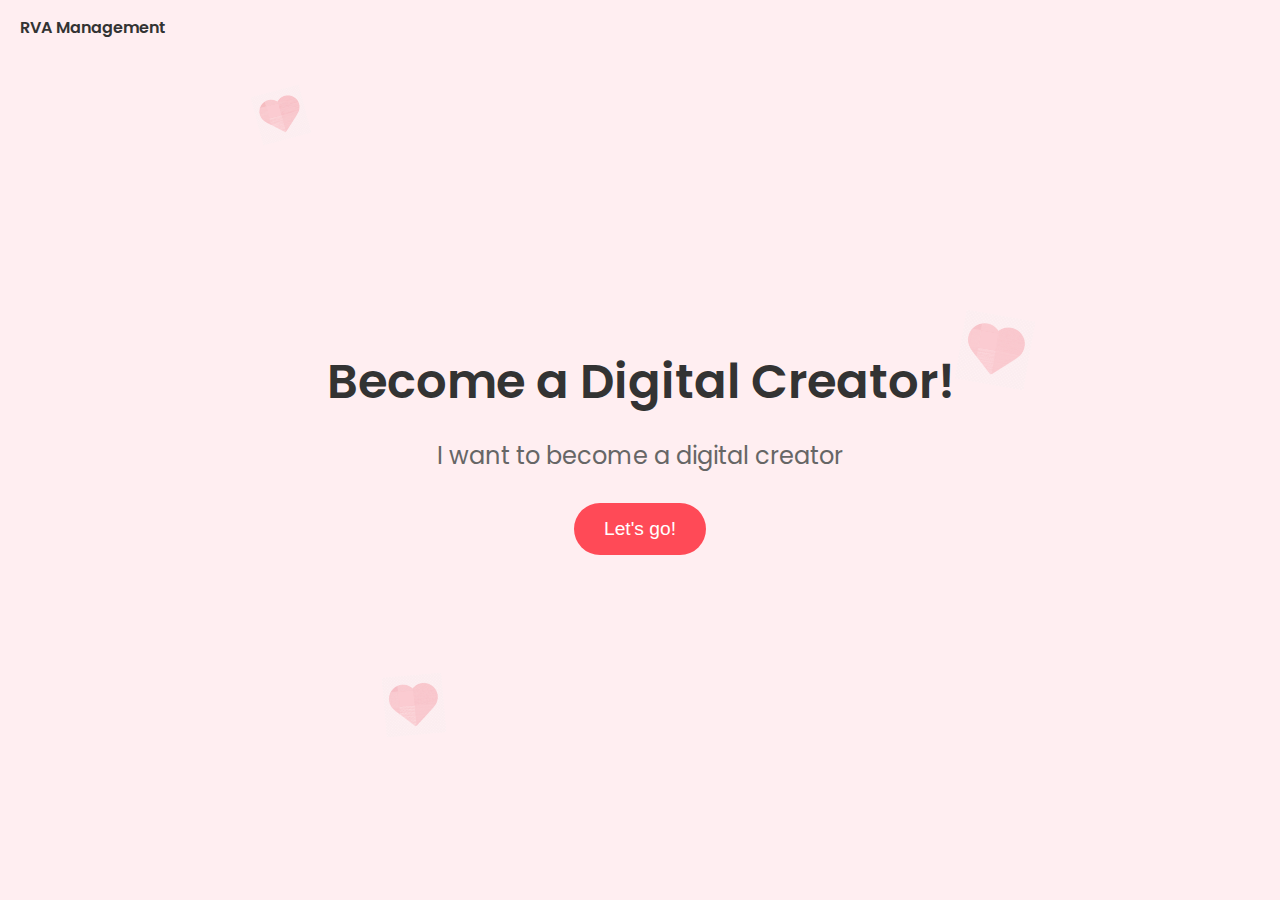
<file: index.html>
<!DOCTYPE html>
<html lang="en">
<head>
    <meta charset="UTF-8">
    <meta name="viewport" content="width=device-width, initial-scale=1.0">
    <title>Become a Digital Creator</title>
    <link href="https://fonts.googleapis.com/css2?family=Poppins:wght@400;600&display=swap" rel="stylesheet">
    <link rel="stylesheet" href="styles.css">
</head>
<body>
    <!-- RVA Management in top-left corner -->
    <div class="logo-text">RVA Management</div>

    <div class="hero-section">
        <div class="content">
            <h1>Become a Digital Creator!</h1>
            <p>I want to become a digital creator</p>
            <button class="cta-button" onclick="window.location.href='form.html'">Let's go!</button>
        </div>
    </div>

    <!-- Heart symbols -->
    <div class="symbol-heart heart-1"></div>
    <div class="symbol-heart heart-2"></div>
    <div class="symbol-heart heart-3"></div>
</body>
</html>
</file>
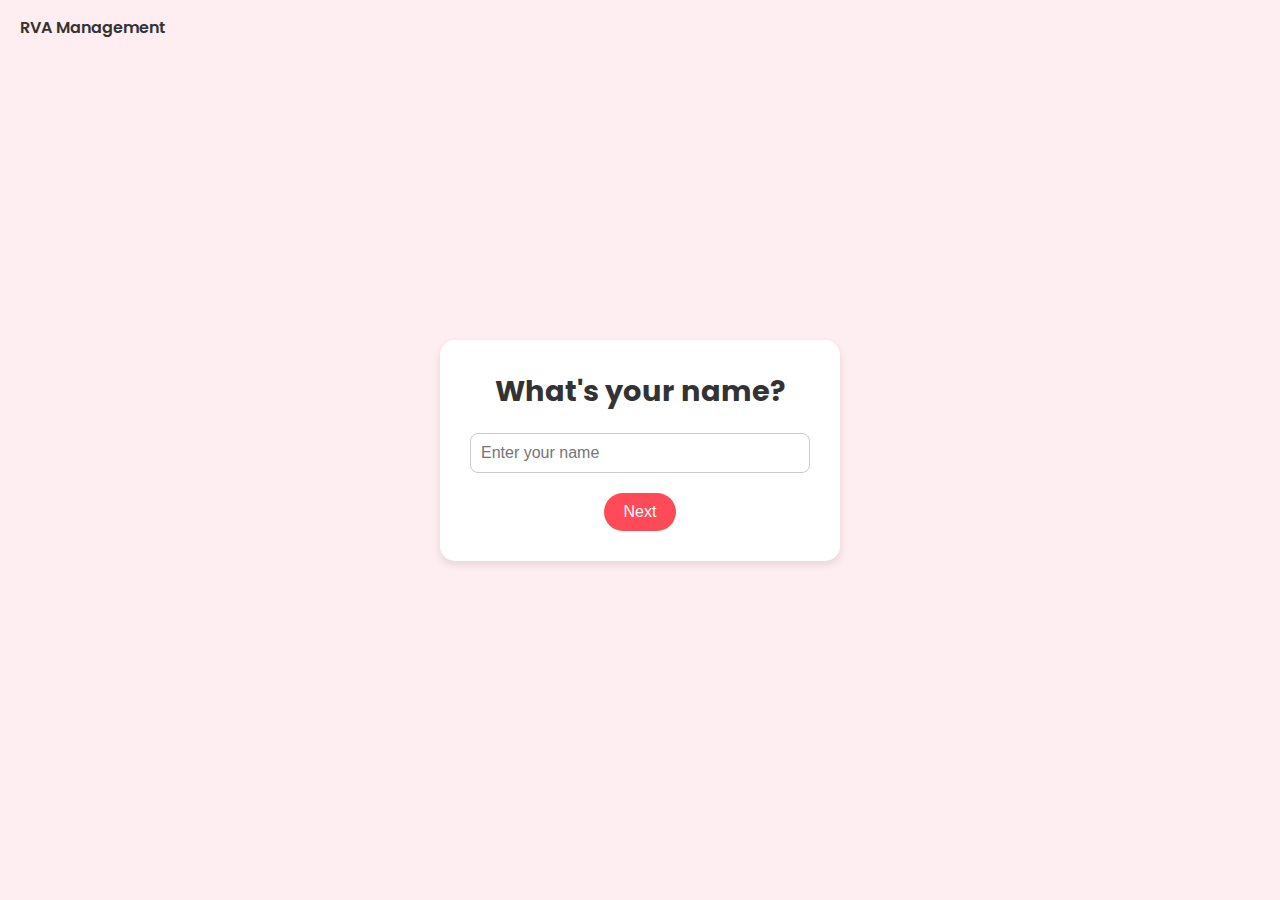
<file: form.html>
<!DOCTYPE html>
<html lang="en">
<head>
    <meta charset="UTF-8">
    <meta name="viewport" content="width=device-width, initial-scale=1.0">
    <title>Fill Out Form</title>
    <link href="https://fonts.googleapis.com/css2?family=Poppins:wght@400;600&display=swap" rel="stylesheet">
    <link rel="stylesheet" href="form.css">
</head>
<body>
    <!-- RVA Management in top-left corner -->
    <div class="logo-text">RVA Management</div>

    <div class="form-container">
        <!-- Step 1 -->
        <div class="form-step" id="step-1">
            <h1>What's your name?</h1>
            <input type="text" id="name" placeholder="Enter your name">
            <button class="next-button" onclick="nextStep(2)">Next</button>
        </div>
        <!-- Step 2 -->
        <div class="form-step" id="step-2">
            <h1>What's your Instagram name?</h1>
            <input type="text" id="instagram" placeholder="@yourhandle">
            <button class="next-button" onclick="nextStep(3)">Next</button>
        </div>
        <!-- Step 3 -->
        <div class="form-step" id="step-3">
            <h1>What's your email address?</h1>
            <input type="email" id="email" placeholder="Enter your email">
            <button class="next-button" onclick="submitForm()">Submit</button>
        </div>
    </div>

    <script>
        // JavaScript to handle form navigation
        function nextStep(step) {
            const currentStep = document.querySelector('.form-step:not([style*="display: none"])');
            currentStep.style.display = 'none';
            document.getElementById(`step-${step}`).style.display = 'block';
        }

        function submitForm() {
            const name = document.getElementById('name').value;
            const instagram = document.getElementById('instagram').value;
            const email = document.getElementById('email').value;

            // Log data for testing (you can replace this with actual form handling)
            console.log({ name, instagram, email });

            // Redirect to Thank You page
            window.location.href = 'thankyou.html'; // Make sure this file is in the same directory
        }

        // Initial setup
        document.querySelectorAll('.form-step').forEach((step) => (step.style.display = 'none'));
        document.getElementById('step-1').style.display = 'block';
    </script>
</body>
</html>
</file>
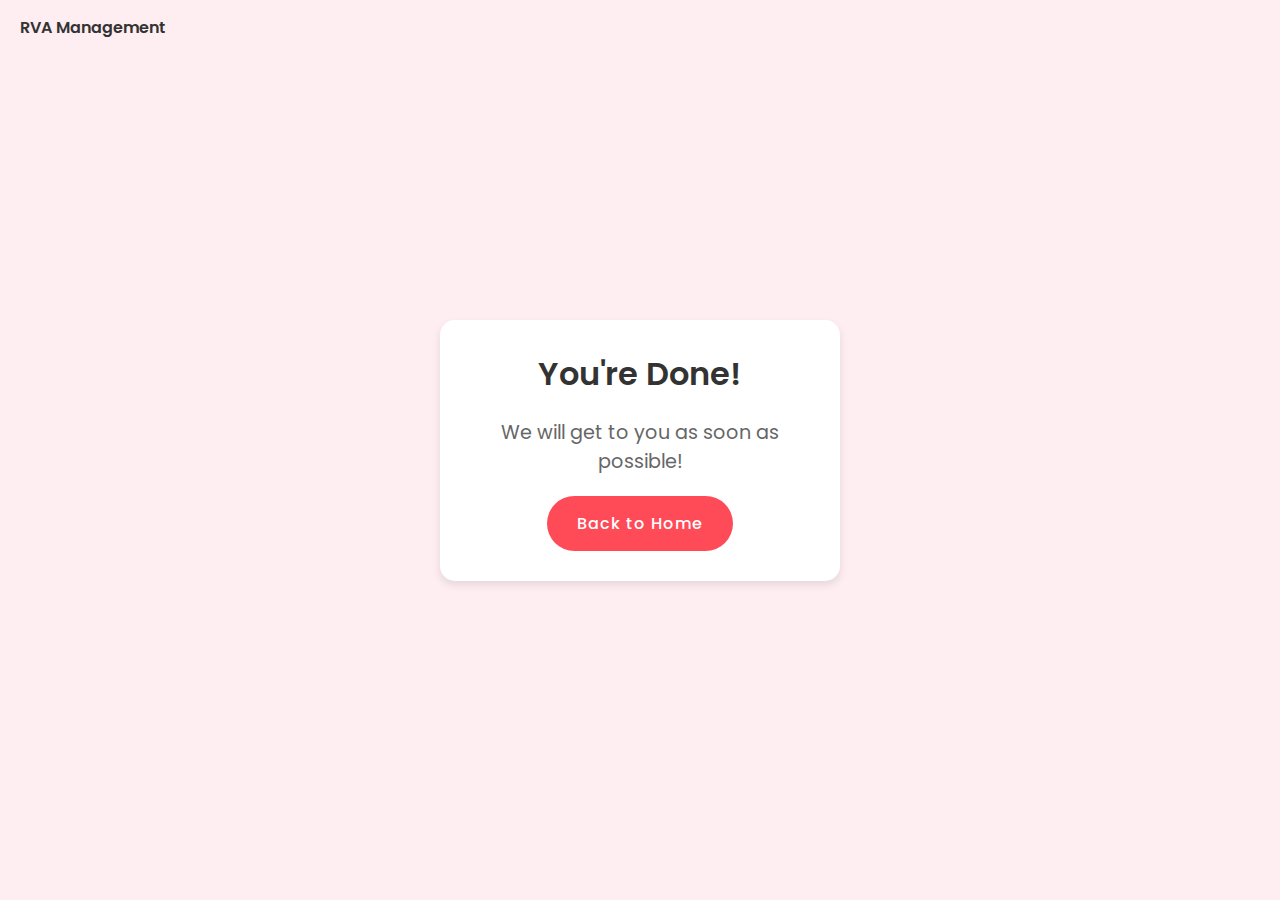
<file: thankyou.html>
<!DOCTYPE html>
<html lang="en">
<head>
    <meta charset="UTF-8">
    <meta name="viewport" content="width=device-width, initial-scale=1.0">
    <title>Thank You</title>
    <link href="https://fonts.googleapis.com/css2?family=Poppins:wght@400;600&display=swap" rel="stylesheet">
    <link rel="stylesheet" href="thankyou.css">
</head>
<body>
    <!-- RVA Management in Top-Left -->
    <div class="logo-text">RVA Management</div>

    <!-- Thank You Content -->
    <div class="form-container">
        <h1>You're Done!</h1>
        <p>We will get to you as soon as possible!</p>
        <a href="index.html" class="cta-button">Back to Home</a>
    </div>
</body>
</html>
</file>
<file: styles.css>
/* Reset */
* {
    margin: 0;
    padding: 0;
    box-sizing: border-box;
}

/* Body Styling */
body {
    font-family: 'Poppins', sans-serif;
    background: #ffeef1; /* Matching pink background */
    color: #333;
    display: flex;
    flex-direction: column;
    justify-content: center;
    align-items: center;
    height: 100vh;
    overflow: hidden; /* Prevent scrollbars */
}

/* RVA Management Logo */
.logo-text {
    position: absolute;
    top: 15px;
    left: 20px;
    font-size: 1rem;
    font-weight: 600; /* Bold */
    color: #333; /* Same as main title */
}

/* Hero Section */
.hero-section {
    text-align: center;
    padding: 50px 20px;
    width: 100%;
}

/* Content */
.content h1 {
    font-size: 3rem;
    font-weight: 600;
    color: #333;
    margin-bottom: 20px;
}

.content p {
    font-size: 1.5rem;
    color: #666;
    margin-bottom: 30px;
}

.cta-button {
    background-color: #ff4a57;
    color: #fff;
    border: none;
    padding: 15px 30px;
    border-radius: 30px;
    font-size: 1.2rem;
    font-weight: 400;
    cursor: pointer;
    transition: background-color 0.3s ease;
}

.cta-button:hover {
    background-color: #ff2a37;
}

/* Heart Symbols */
.symbol-heart {
    position: absolute;
    background: url('download.svg') no-repeat center;
    background-size: contain;
    opacity: 0.2;
    pointer-events: none;
    border: none;
}

.heart-1 {
    top: 10%;
    left: 20%;
    width: 50px;
    height: 50px;
    transform: rotate(-15deg); /* Slight rotation */
}

.heart-2 {
    top: 35%; /* Positioned higher for balance */
    left: 75%; /* Moved slightly further right */
    width: 70px;
    height: 70px;
    transform: rotate(10deg); /* Slight rotation */
}

.heart-3 {
    top: 75%;
    left: 30%;
    width: 60px;
    height: 60px;
    transform: rotate(-5deg); /* Slight rotation */
}

/* Responsive Design */
@media (max-width: 768px) {
    .content h1 {
        font-size: 2.5rem;
    }

    .content p {
        font-size: 1.2rem;
    }

    .cta-button {
        font-size: 1rem;
        padding: 10px 20px;
    }

    .symbol-heart {
        opacity: 0.15; /* Slightly less visible on small screens */
    }
}
</file>
<file: form.css>
/* Reset */
* {
    margin: 0;
    padding: 0;
    box-sizing: border-box;
}

/* Fonts */
body {
    font-family: 'Poppins', sans-serif;
    background-color: #ffeef1;
    color: #333;
    display: flex;
    justify-content: center;
    align-items: center;
    height: 100vh;
}

/* RVA Management in Top-Left */
.logo-text {
    position: absolute;
    top: 15px;
    left: 20px;
    font-size: 1rem;
    font-weight: 600; /* Heavy weight for bold appearance */
    color: #333; /* Plain black color */
}

/* Form Container */
.form-container {
    text-align: center;
    padding: 30px;
    background-color: #fff;
    border-radius: 15px;
    box-shadow: 0 4px 8px rgba(0, 0, 0, 0.1);
    width: 90%;
    max-width: 400px;
}

/* Form Step */
.form-step {
    display: none;
}

.form-step h1 {
    font-size: 1.8rem;
    color: #333;
    margin-bottom: 20px;
}

.form-step input {
    width: 100%;
    padding: 10px;
    margin-bottom: 20px;
    border: 1px solid #ccc;
    border-radius: 8px;
    font-size: 1rem;
}

/* Buttons */
.next-button {
    background-color: #ff4a57;
    color: #fff;
    border: none;
    padding: 10px 20px;
    border-radius: 30px;
    font-size: 1rem;
    cursor: pointer;
    transition: background-color 0.3s ease, transform 0.2s ease;
}

.next-button:hover {
    background-color: #ff2a37;
    transform: translateY(-2px);
}

.next-button:active {
    transform: translateY(1px);
}
</file>
<file: thankyou.css>
/* Reset */
* {
    margin: 0;
    padding: 0;
    box-sizing: border-box;
}

/* Fonts */
body {
    font-family: 'Poppins', sans-serif;
    background-color: #ffeef1;
    color: #333;
    display: flex;
    justify-content: center;
    align-items: center;
    height: 100vh;
}

/* RVA Management in Top-Left */
.logo-text {
    position: absolute;
    top: 15px;
    left: 20px;
    font-size: 1rem;
    font-weight: 600; /* Heavy weight for bold appearance */
    color: #333; /* Plain black color */
}

/* Thank You Container */
.form-container {
    text-align: center;
    padding: 30px;
    background-color: #fff;
    border-radius: 15px;
    box-shadow: 0 4px 8px rgba(0, 0, 0, 0.1);
    width: 90%;
    max-width: 400px;
}

/* Thank You Heading */
.form-container h1 {
    font-size: 2rem;
    font-weight: 600;
    color: #333;
    margin-bottom: 20px;
}

/* Thank You Message */
.form-container p {
    font-size: 1.2rem;
    color: #666;
    margin-top: 10px;
}

/* Back to Home Button */
.cta-button {
    background-color: #ff4a57;
    color: #fff;
    border: none;
    padding: 15px 30px;
    border-radius: 50px; /* Fully rounded button */
    font-size: 1rem;
    font-weight: 500; /* Medium weight */
    letter-spacing: 1px;
    cursor: pointer;
    transition: background-color 0.3s ease, transform 0.2s ease;
    text-decoration: none;
    display: inline-block;
    margin-top: 20px;
    text-align: center;
}

.cta-button:hover {
    background-color: #ff2a37;
    transform: translateY(-2px);
}

.cta-button:active {
    transform: translateY(1px);
}
</file>
